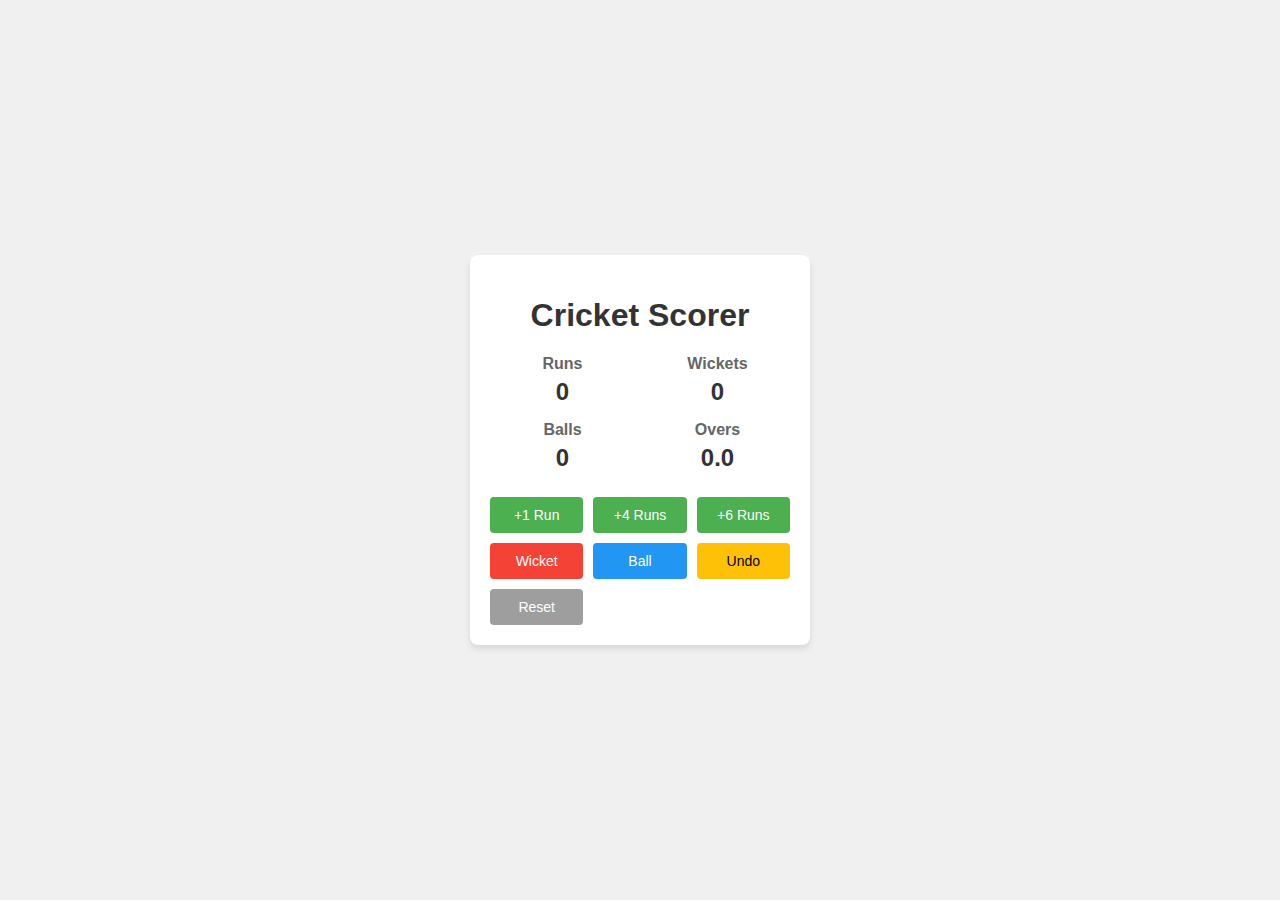
<file: index.html>
<!DOCTYPE html>
<html lang="en">
<head>
    <meta charset="UTF-8">
    <meta name="viewport" content="width=device-width, initial-scale=1.0">
    <title>Cricket Scorer</title>
    <link rel="stylesheet" href="style.css">
<body>
    <div class="scorer">
        <h1>Cricket Scorer</h1>
        <div class="score-display">
            <div class="score-item">
                <h2>Runs</h2>
                <p id="runs">0</p>
            </div>
            <div class="score-item">
                <h2>Wickets</h2>
                <p id="wickets">0</p>
            </div>
            <div class="score-item">
                <h2>Balls</h2>
                <p id="balls">0</p>
            </div>
            <div class="score-item">
                <h2>Overs</h2>
                <p id="overs">0.0</p>
            </div>
        </div>
        <div class="buttons">
            <button class="run-btn" onclick="addRuns(1)">+1 Run</button>
            <button class="run-btn" onclick="addRuns(4)">+4 Runs</button>
            <button class="run-btn" onclick="addRuns(6)">+6 Runs</button>
            <button class="wicket-btn" onclick="addWicket()">Wicket</button>
            <button class="ball-btn" onclick="addBall()">Ball</button>
            <button class="undo-btn" onclick="undo()">Undo</button>
            <button class="reset-btn" onclick="resetAll()">Reset</button>
        </div>
    </div>

    
</body>
        <script src="script.js"></script>
</html>
</file>
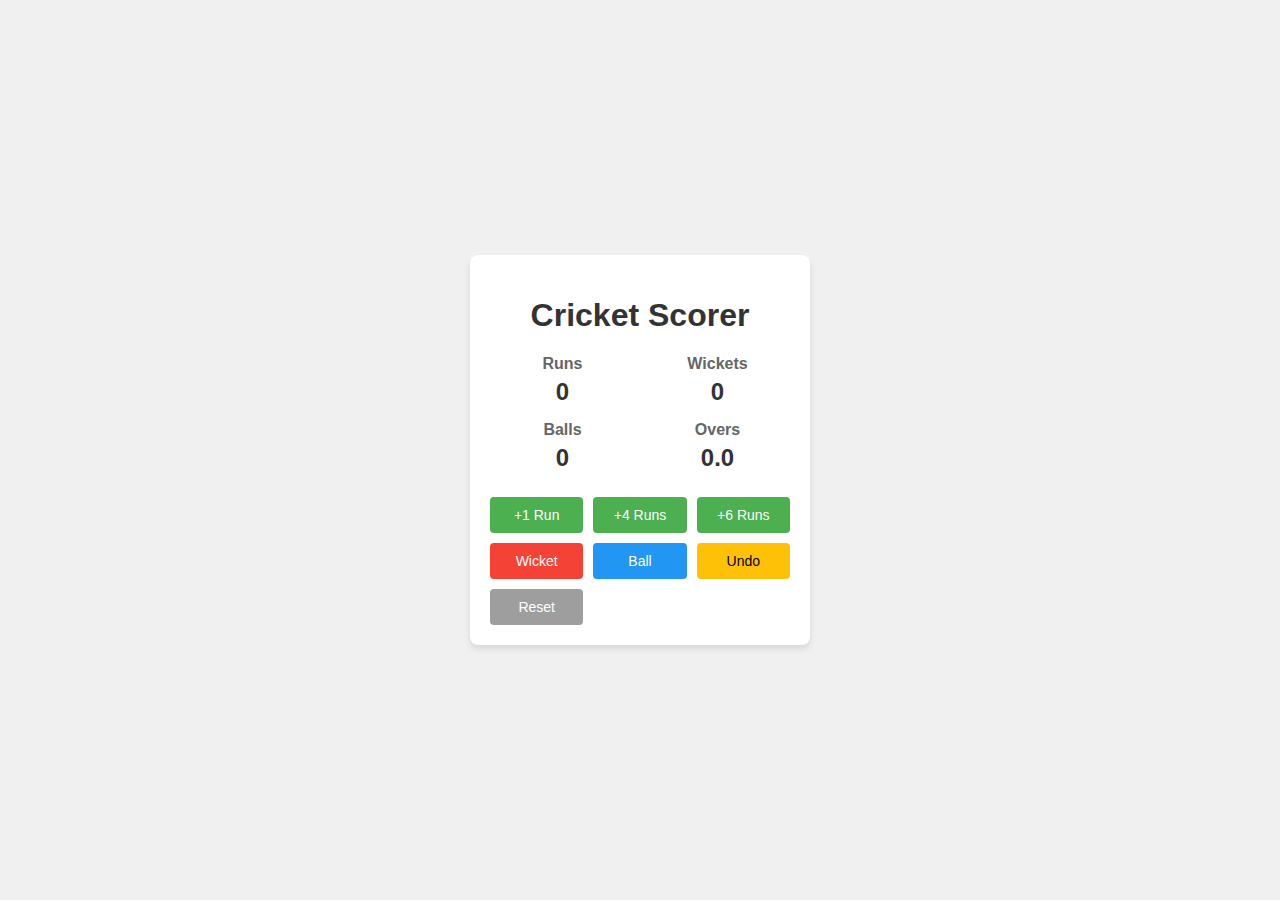
<file: cricket.html>
<!DOCTYPE html>
<html lang="en">
<head>
    <meta charset="UTF-8">
    <meta name="viewport" content="width=device-width, initial-scale=1.0">
    <title>Cricket Scorer</title>
    <link rel="stylesheet" href="style.css">
<body>
    <div class="scorer">
        <h1>Cricket Scorer</h1>
        <div class="score-display">
            <div class="score-item">
                <h2>Runs</h2>
                <p id="runs">0</p>
            </div>
            <div class="score-item">
                <h2>Wickets</h2>
                <p id="wickets">0</p>
            </div>
            <div class="score-item">
                <h2>Balls</h2>
                <p id="balls">0</p>
            </div>
            <div class="score-item">
                <h2>Overs</h2>
                <p id="overs">0.0</p>
            </div>
        </div>
        <div class="buttons">
            <button class="run-btn" onclick="addRuns(1)">+1 Run</button>
            <button class="run-btn" onclick="addRuns(4)">+4 Runs</button>
            <button class="run-btn" onclick="addRuns(6)">+6 Runs</button>
            <button class="wicket-btn" onclick="addWicket()">Wicket</button>
            <button class="ball-btn" onclick="addBall()">Ball</button>
            <button class="undo-btn" onclick="undo()">Undo</button>
            <button class="reset-btn" onclick="resetAll()">Reset</button>
        </div>
    </div>

    
</body>
        <script src="index.js"></script>
</html>
</file>
<file: style.css>
body {
    font-family: Arial, sans-serif;
    display: flex;
    justify-content: center;
    align-items: center;
    height: 100vh;
    margin: 0;
    background-color: #f0f0f0;
}
.scorer {
    background-color: white;
    border-radius: 8px;
    box-shadow: 0 4px 6px rgba(0, 0, 0, 0.1);
    padding: 20px;
    width: 300px;
}
h1 {
    text-align: center;
    color: #333;
}
.score-display {
    display: grid;
    grid-template-columns: repeat(2, 1fr);
    gap: 10px;
    margin-bottom: 20px;
}
.score-item {
    text-align: center;
}
.score-item h2 {
    margin: 0;
    font-size: 16px;
    color: #666;
}
.score-item p {
    margin: 5px 0;
    font-size: 24px;
    font-weight: bold;
    color: #333;
}
.buttons {
    display: grid;
    grid-template-columns: repeat(3, 1fr);
    gap: 10px;
}
button {
    padding: 10px;
    border: none;
    border-radius: 4px;
    cursor: pointer;
    font-size: 14px;
    transition: background-color 0.3s;
}
button:hover {
    opacity: 0.9;
}
.run-btn { background-color: #4CAF50; color: white; }
.wicket-btn { background-color: #f44336; color: white; }
.ball-btn { background-color: #2196F3; color: white; }
.undo-btn { background-color: #FFC107; color: black; }
.reset-btn { background-color: #9E9E9E; color: white; }
</file>
